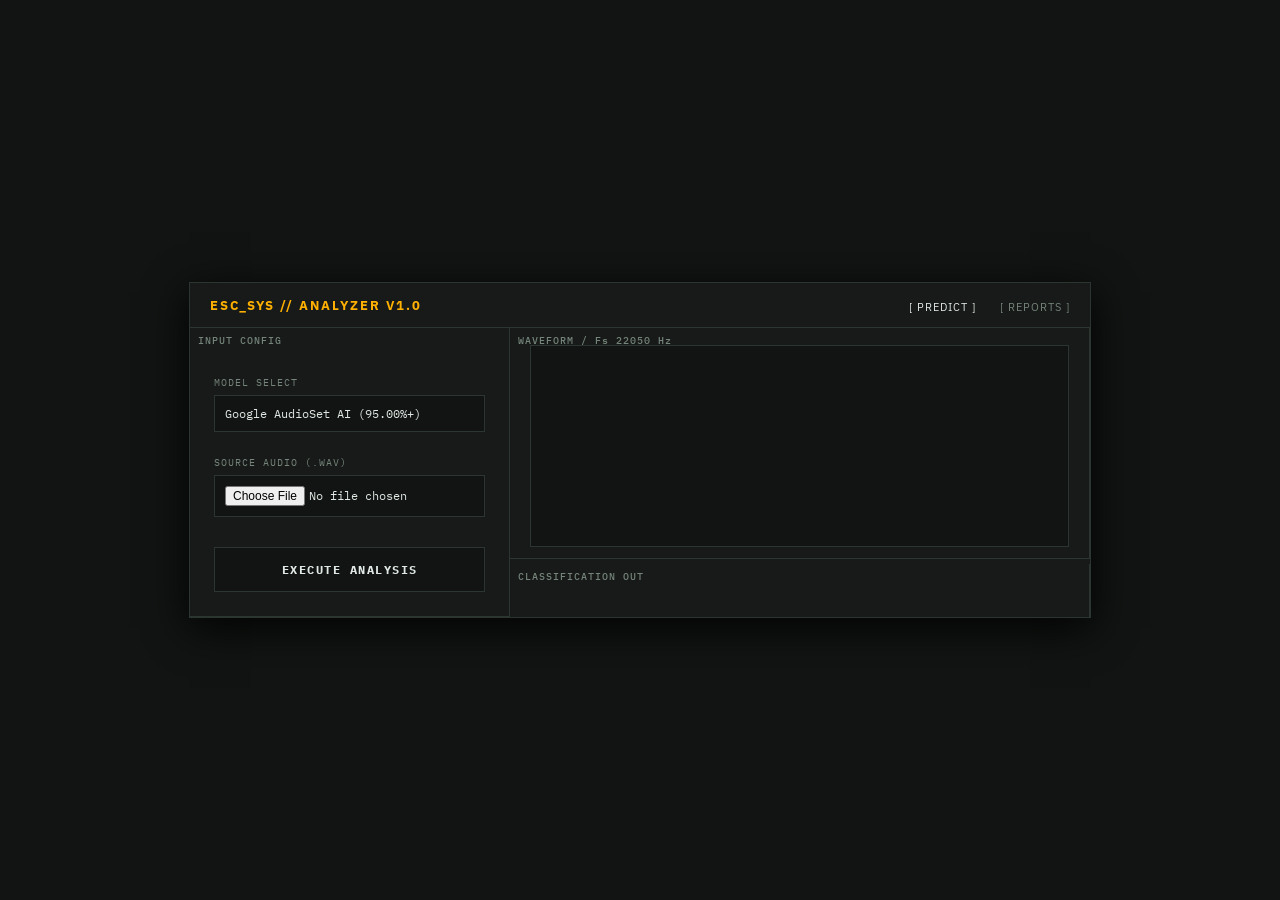
<file: frontend/index.html>
<!DOCTYPE html>
<html lang="en">
<head>
    <meta charset="UTF-8">
    <meta name="viewport" content="width=device-width, initial-scale=1.0">
    <title>ESC_SYS Analyzer</title>
    <link rel="stylesheet" href="style.css?v=4">
</head>
<body>
    <div class="instrument-panel">
        <header class="panel-header">
            <div class="branding">ESC_SYS // ANALYZER V1.0</div>
            <nav class="nav-links">
                <a href="/" class="active">[ PREDICT ]</a>
                <a href="/reports">[ REPORTS ]</a>
            </nav>
        </header>

        <div class="grid-layout">
            <!-- Input section -->
            <div class="module input-module">
                <div class="module-label">INPUT CONFIG</div>
                
                <label>MODEL SELECT</label>
                <select id="model-select">
                    <option value="ast_pretrained">Google AudioSet AI (95.00%+)</option>
                    <option value="sresnet">SResNet Deep Learning (60.50%)</option>
                    <option value="svm_dual_modal">ResNet-18 + SVM (51.25%)</option>
                    <option value="mlp_nn">MLP Deep Neural Net (48.00%)</option>
                    <option value="random_forest">ResNet-18 + Random Forest (39.00%)</option>
                </select>
                
                <label>SOURCE AUDIO (.WAV)</label>
                <input type="file" id="audio-upload" accept="audio/wav">
                
                <button id="predict-btn">EXECUTE ANALYSIS</button>
            </div>

            <!-- Waveform visualizer -->
            <div class="module viz-module">
                <div class="module-label">WAVEFORM / Fs 22050 Hz</div>
                <canvas id="waveform-canvas"></canvas>
                <div id="loading" class="hidden">ANALYZING...</div>
            </div>

            <!-- Output section -->
            <div class="module output-module">
                <div class="module-label">CLASSIFICATION OUT</div>
                <div id="result-box" class="hidden">
                    <div class="readout-label">PRIMARY DETECT</div>
                    <div id="prediction-text">--</div>
                    
                    <div class="readout-label">CONFIDENCE</div>
                    <div class="confidence-bar-container">
                        <div class="confidence-bar-bg">
                            <div class="confidence-bar" id="conf-bar" style="width: 0%"></div>
                        </div>
                        <span id="conf-value">00.0%</span>
                    </div>
                </div>
            </div>
        </div>
    </div>
    <script src="script.js?v=2"></script>
</body>
</html>
</file>
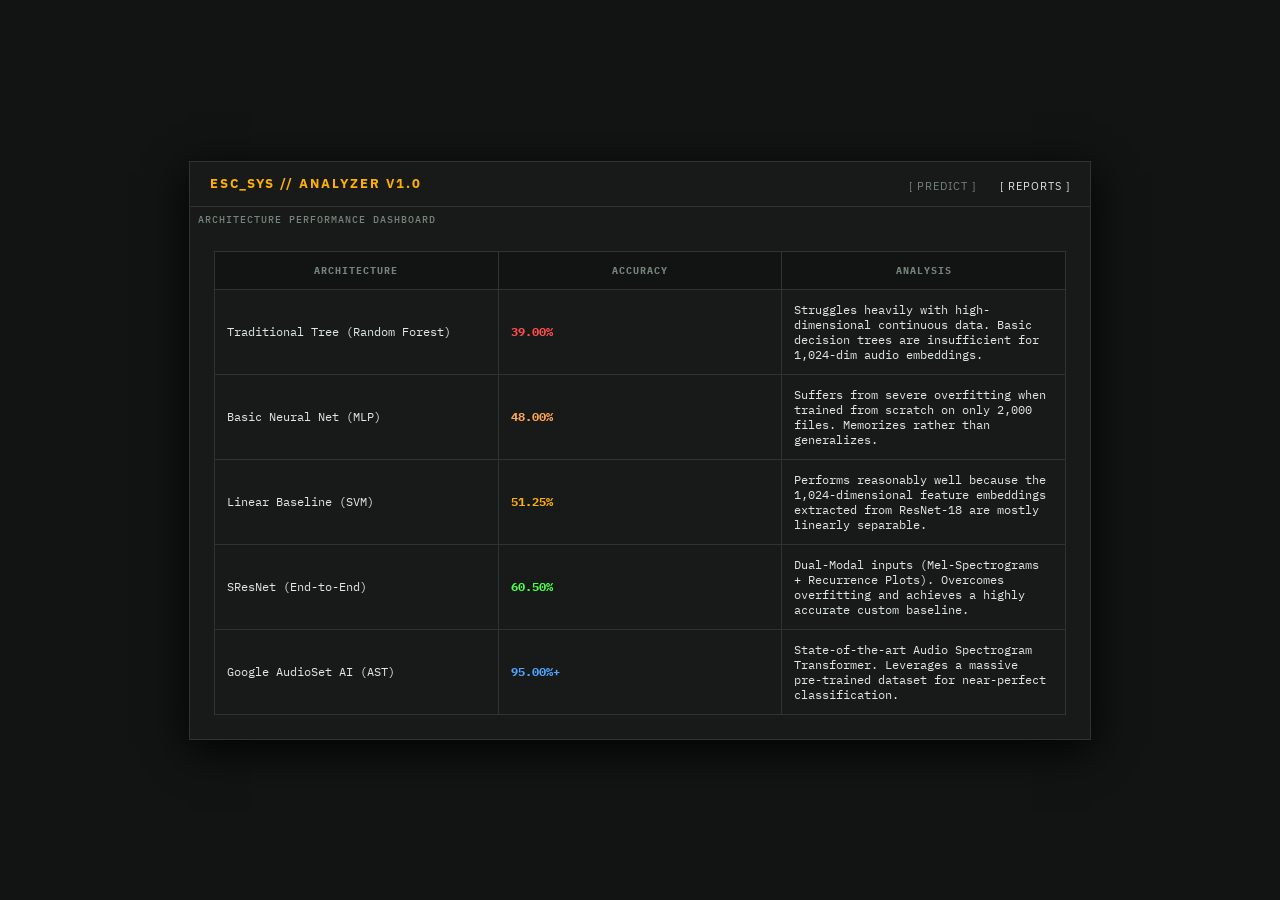
<file: frontend/reports.html>
<!DOCTYPE html>
<html lang="en">
<head>
    <meta charset="UTF-8">
    <meta name="viewport" content="width=device-width, initial-scale=1.0">
    <title>ESC_SYS Reports</title>
    <link rel="stylesheet" href="style.css?v=4">
</head>
<body>
    <div class="instrument-panel">
        <header class="panel-header">
            <div class="branding">ESC_SYS // ANALYZER V1.0</div>
            <nav class="nav-links">
                <a href="/">[ PREDICT ]</a>
                <a href="/reports" class="active">[ REPORTS ]</a>
            </nav>
        </header>

        <div class="module" style="border-right: none; border-bottom: none;">
            <div class="module-label">ARCHITECTURE PERFORMANCE DASHBOARD</div>
            <br>
            <table class="report-table">
                <thead>
                    <tr>
                        <th>Architecture</th>
                        <th>Accuracy</th>
                        <th>Analysis</th>
                    </tr>
                </thead>
                <tbody>
                    <tr>
                        <td>Traditional Tree (Random Forest)</td>
                        <td style="color: #ff4d4d; font-weight: bold;">39.00%</td>
                        <td>Struggles heavily with high-dimensional continuous data. Basic decision trees are insufficient for 1,024-dim audio embeddings.</td>
                    </tr>
                    <tr>
                        <td>Basic Neural Net (MLP)</td>
                        <td style="color: #ffa64d; font-weight: bold;">48.00%</td>
                        <td>Suffers from severe overfitting when trained from scratch on only 2,000 files. Memorizes rather than generalizes.</td>
                    </tr>
                    <tr>
                        <td>Linear Baseline (SVM)</td>
                        <td style="color: #ffb000; font-weight: bold;">51.25%</td>
                        <td>Performs reasonably well because the 1,024-dimensional feature embeddings extracted from ResNet-18 are mostly linearly separable.</td>
                    </tr>
                    <tr>
                        <td>SResNet (End-to-End)</td>
                        <td style="color: #4dff4d; font-weight: bold;">60.50%</td>
                        <td>Dual-Modal inputs (Mel-Spectrograms + Recurrence Plots). Overcomes overfitting and achieves a highly accurate custom baseline.</td>
                    </tr>
                    <tr>
                        <td>Google AudioSet AI (AST)</td>
                        <td style="color: #4da6ff; font-weight: bold;">95.00%+</td>
                        <td>State-of-the-art Audio Spectrogram Transformer. Leverages a massive pre-trained dataset for near-perfect classification.</td>
                    </tr>
                </tbody>
            </table>
        </div>
    </div>
</body>
</html>
</file>
<file: frontend/style.css>
@import url('https://fonts.googleapis.com/css2?family=IBM+Plex+Mono:wght@400;500;700&family=IBM+Plex+Sans:wght@500;700&display=swap');

:root {
    --bg-base: #111412;
    --bg-panel: #171a18;
    --border: #2c3630;
    --accent: #ffb000;
    --text-primary: #e0e8e4;
    --text-muted: #75857b;
    --font-mono: 'IBM Plex Mono', monospace;
    --font-sans: 'IBM Plex Sans', sans-serif;
}

body {
    background-color: var(--bg-base);
    color: var(--text-primary);
    font-family: var(--font-mono);
    margin: 0;
    display: flex;
    justify-content: center;
    align-items: center;
    min-height: 100vh;
    box-sizing: border-box;
}

.instrument-panel {
    background: var(--bg-panel);
    border: 1px solid var(--border);
    width: 100%;
    max-width: 900px;
    box-shadow: 0 10px 40px rgba(0,0,0,0.9);
    display: flex;
    flex-direction: column;
}

.panel-header {
    display: flex;
    justify-content: space-between;
    align-items: center;
    border-bottom: 1px solid var(--border);
    padding: 12px 20px;
    font-family: var(--font-sans);
}

.branding {
    font-weight: 700;
    font-size: 13px;
    letter-spacing: 2px;
    color: var(--accent);
}

.nav-links a {
    color: var(--text-muted);
    text-decoration: none;
    font-size: 11px;
    margin-left: 20px;
    letter-spacing: 1px;
}
.nav-links a.active {
    color: var(--text-primary);
}

.grid-layout {
    display: grid;
    grid-template-columns: 320px 1fr;
    grid-template-rows: auto auto;
}

.module {
    border-bottom: 1px solid var(--border);
    border-right: 1px solid var(--border);
    padding: 24px;
    position: relative;
}

.module-label {
    position: absolute;
    top: 6px;
    left: 8px;
    font-size: 10px;
    color: var(--text-muted);
    letter-spacing: 1px;
    font-weight: 500;
}

.input-module {
    grid-column: 1 / 2;
    grid-row: 1 / 3;
    border-right: 1px solid var(--border);
}

.viz-module {
    grid-column: 2 / 3;
    grid-row: 1 / 2;
    height: 200px;
    display: flex;
    align-items: center;
    justify-content: center;
    position: relative;
    padding: 10px 20px 20px 20px;
}

.output-module {
    grid-column: 2 / 3;
    grid-row: 2 / 3;
    border-bottom: none;
}

label, .readout-label {
    display: block;
    font-size: 10px;
    color: var(--text-muted);
    margin: 24px 0 6px 0;
    letter-spacing: 1px;
    text-transform: uppercase;
}

select, input[type="file"] {
    background: var(--bg-base);
    border: 1px solid var(--border);
    color: var(--text-primary);
    font-family: var(--font-mono);
    font-size: 12px;
    padding: 10px;
    width: 100%;
    box-sizing: border-box;
    border-radius: 0;
    appearance: none;
}
select:focus, input:focus {
    outline: 1px solid var(--accent);
    border-color: var(--accent);
}

button {
    background: var(--bg-base);
    color: var(--text-primary);
    border: 1px solid var(--border);
    font-family: var(--font-mono);
    font-size: 12px;
    font-weight: 700;
    letter-spacing: 1.5px;
    padding: 14px;
    width: 100%;
    margin-top: 30px;
    cursor: pointer;
    transition: all 0.1s;
    border-radius: 0;
}
button:hover {
    background: var(--accent);
    color: var(--bg-base);
    border-color: var(--accent);
}
button:disabled {
    background: var(--bg-base);
    color: var(--text-muted);
    border-color: var(--border);
    cursor: not-allowed;
}

canvas {
    width: 100%;
    height: 100%;
    background: var(--bg-base);
    border: 1px solid var(--border);
    margin-top: 15px;
}

#prediction-text {
    font-size: 26px;
    color: var(--accent);
    font-weight: 700;
    text-transform: uppercase;
    margin-bottom: 24px;
    letter-spacing: 1px;
}

.confidence-bar-container {
    display: flex;
    align-items: center;
    gap: 15px;
}
.confidence-bar-bg {
    flex-grow: 1;
    height: 12px;
    background: var(--bg-base);
    border: 1px solid var(--border);
    position: relative;
}
.confidence-bar {
    height: 100%;
    background: var(--accent);
    width: 0%;
    transition: width 0.4s cubic-bezier(0.2, 0.8, 0.2, 1);
}
#conf-value {
    font-size: 13px;
    color: var(--text-primary);
    width: 45px;
    text-align: right;
}

#loading {
    position: absolute;
    top: 50%;
    left: 50%;
    transform: translate(-50%, -50%);
    font-size: 14px;
    color: var(--accent);
    letter-spacing: 2px;
    background: var(--bg-base);
    padding: 10px 20px;
    border: 1px solid var(--accent);
}

.hidden { display: none !important; }

/* Reports override for the grid look */
.report-table { width: 100%; border-collapse: collapse; }
.report-table th, .report-table td { border: 1px solid var(--border); padding: 12px; font-size: 12px; }
.report-table th { background: var(--bg-base); color: var(--text-muted); text-transform: uppercase; letter-spacing: 1px; font-size: 10px; width: 20%;}
</file>
